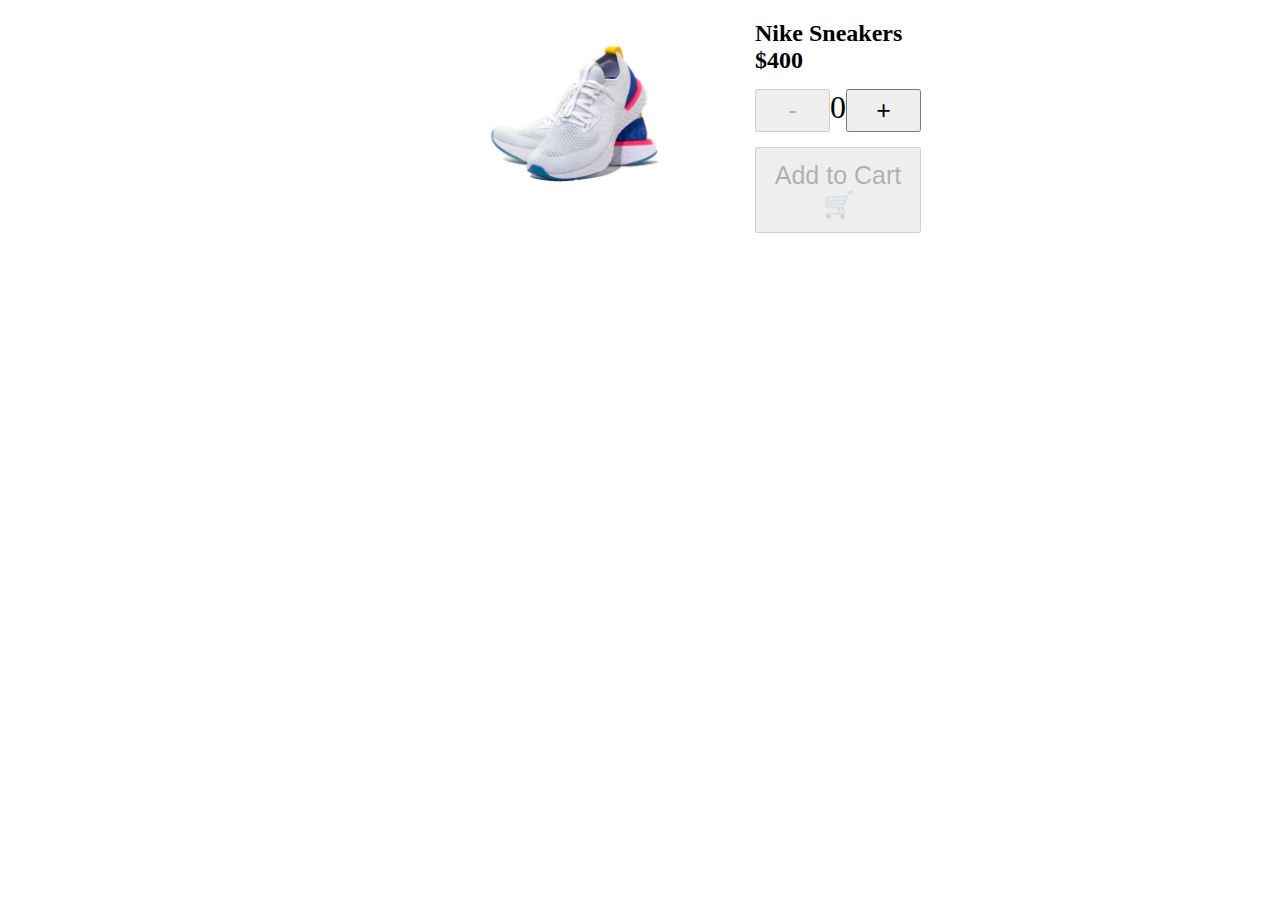
<file: e-comm.html>
<!DOCTYPE html>
<html lang="en">
<head>
    <meta charset="UTF-8">
    <meta http-equiv="X-UA-Compatible" content="IE=edge">
    <meta name="viewport" content="width=device-width, initial-scale=1.0">
    <title>Document</title>
    <link rel="stylesheet" href="e-comm.css
    ">
</head>
<body>
    <div class="container">
		<div class="img-container">
			<img src="/istockphoto-956501428-612x612.jpg">
		</div>
		<div class="product-details">
			<h2>Nike Sneakers $400</h2>
			<div class="buttons">
				<button class="quantityBtn" id="decrement" disabled >-</button>
				<span class="quantity-display" id="quantity-display">0</span>
				<button class="quantityBtn" id="increment">+</button>
			</div>
			<button id="cartBtn" disabled>Add to Cart 🛒</button>
		</div>
	</div> 

    <script src="/e-comm.js"></script>
</body>
</html>
</file>
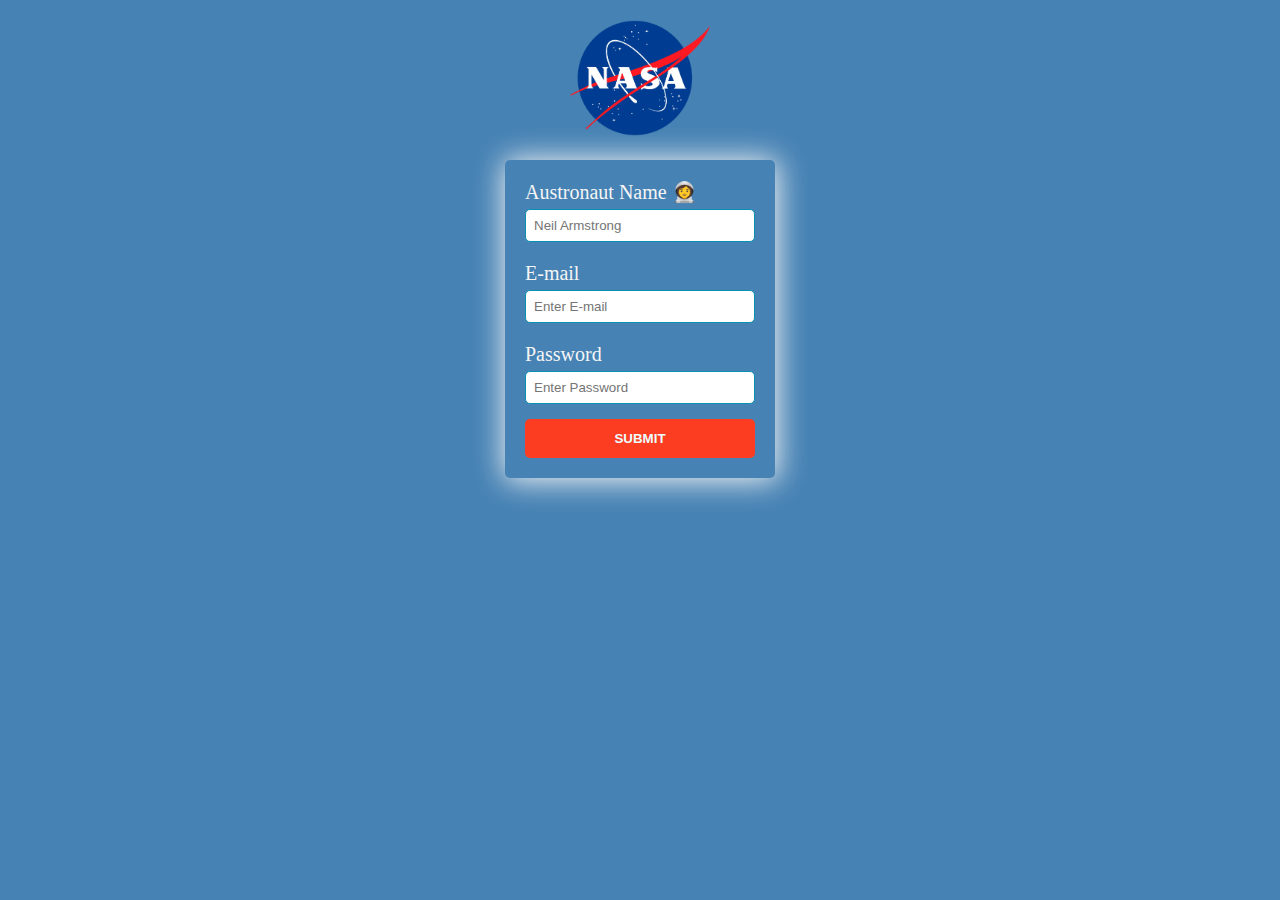
<file: form.html>
<!DOCTYPE html>
<html lang="en">
<head>
    <meta charset="UTF-8">
    <meta http-equiv="X-UA-Compatible" content="IE=edge">
    <meta name="viewport" content="width=device-width, initial-scale=1.0">
    <title>Document</title>
    <link rel="stylesheet" href="/forms.css">
</head>
<body>
    <header>
        <img src="/NASA-PNG-Clipart.png" alt="">
    </header>
    <main>
 <form action=""id="login-form" >
        <label for="austronautName">Austronaut Name 👩‍🚀</label>
        <input type="text" 
        id="austronautName" 
        name="austronautName"
        placeholder="Neil Armstrong" required>
     <label for="austronautEmail">E-mail</label>
        <input type="email" 
        id="email" 
        name="email"
        placeholder="Enter E-mail" required>
    <label for="austronautPassword">Password </label>
        <input type="password" 
        id="password" 
        name="password"
        placeholder="Enter Password" required>
        <button type="submit">Submit</button>
    </form>
    </main>
    <script src="form.js"></script>
</body>
</html>
</file>
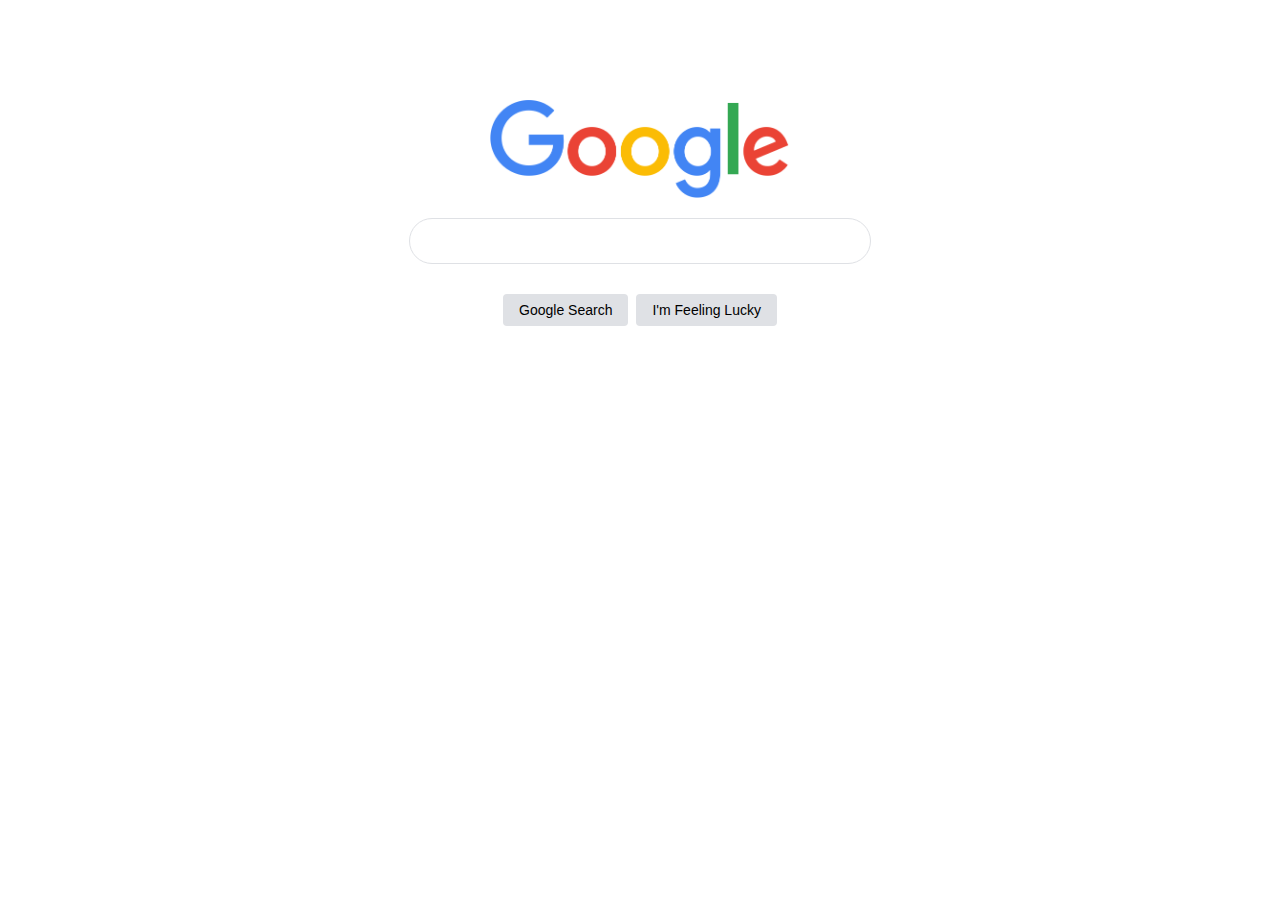
<file: next.html>
<!DOCTYPE html>
<html lang="en">
<head>
    <meta charset="UTF-8">
    <meta http-equiv="X-UA-Compatible" content="IE=edge">
    <meta name="viewport" content="width=device-width, initial-scale=1.0">
    <title>Document</title>
    <link rel="stylesheet" href="next.css">
</head>
<body>
    <div class="main">
        <img class="logo-img" src="/google-logo-png-google-sva-scholarship-20.png" />
        <input class="search-input" type="text" />
        <div class="btn-wrapper">
            <button class="btn">Google Search</button>
            <button class="btn">I'm Feeling Lucky</button>
        </div>
    </div>
    
</body>
</html>
</file>
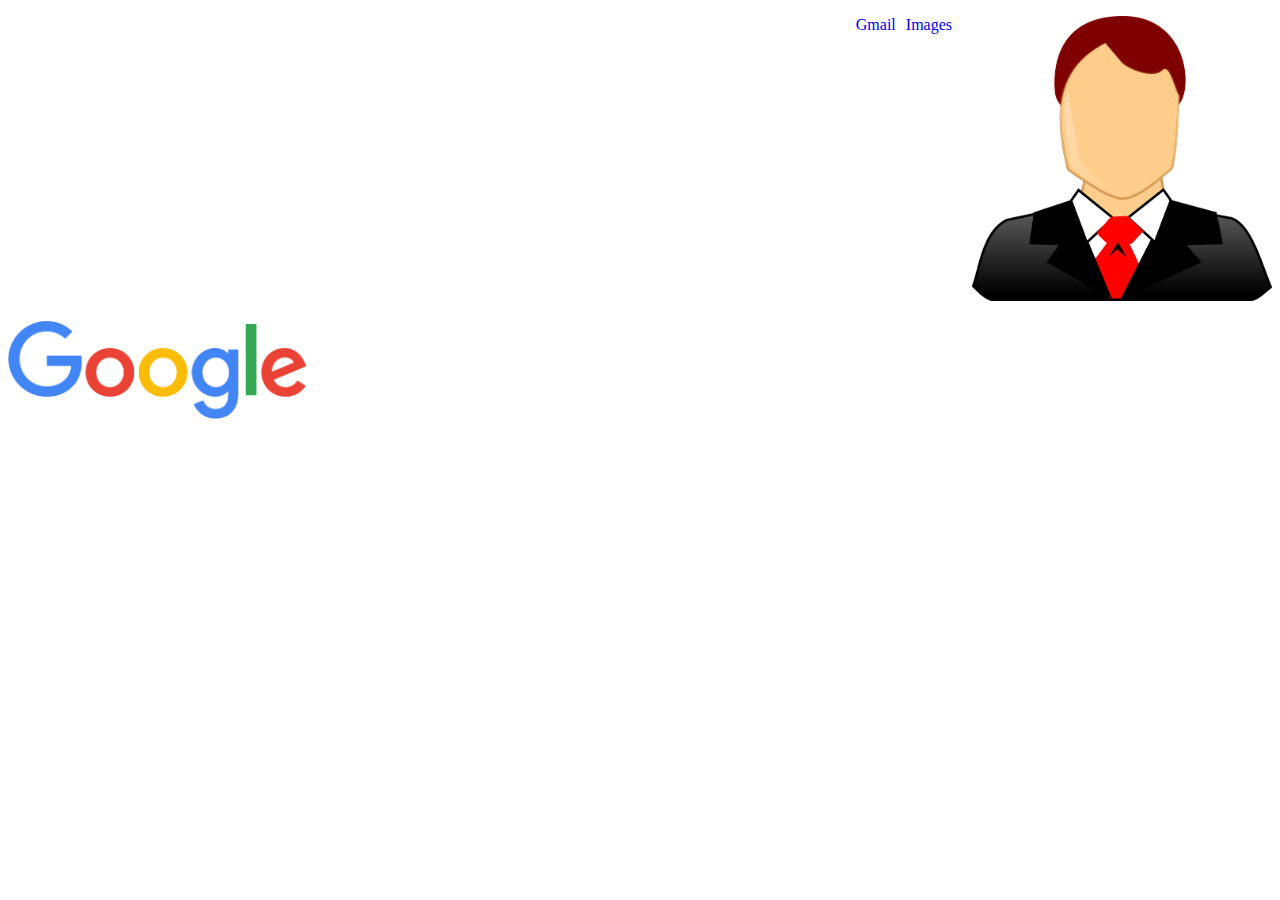
<file: project.html>
<!DOCTYPE html>
<html lang="en">
<!DOCTYPE html>
<html lang="en">
<head>
    <meta charset="UTF-8">
    <meta http-equiv="X-UA-Compatible" content="IE=edge">
    <meta name="viewport" content="width=device-width, initial-scale=1.0">
    <title>Document</title>
    <link rel="stylesheet" href="https://cdnjs.cloudflare.com/ajax/libs/font-awesome/6.4.0/css/all.min.css" integrity="sha512-iecdLmaskl7CVkqkXNQ/ZH/XLlvWZOJyj7Yy7tcenmpD1ypASozpmT/E0iPtmFIB46ZmdtAc9eNBvH0H/ZpiBw==" crossorigin="anonymous" referrerpolicy="no-referrer" />
    <link rel="stylesheet" href="style.css">
</head>

<body>
    <div id="wrapper">
        <div id="header">
            <ul>
                <li><a href="#" target="_blank">Gmail</a></li>
                <li><a href="#" target="_blank">Images</a></li>
                <li><i class="fa fa-home"></i></li>
                <li><img src="/businessman-310819_960_720.png" alt="" width="20"></li>
            </ul>
        </div>
        <div id="hero">
            <img src="/google-logo-png-google-sva-scholarship-20.png" alt="">
        </div>
    </div>
    
    
</body>
</html>
</file>
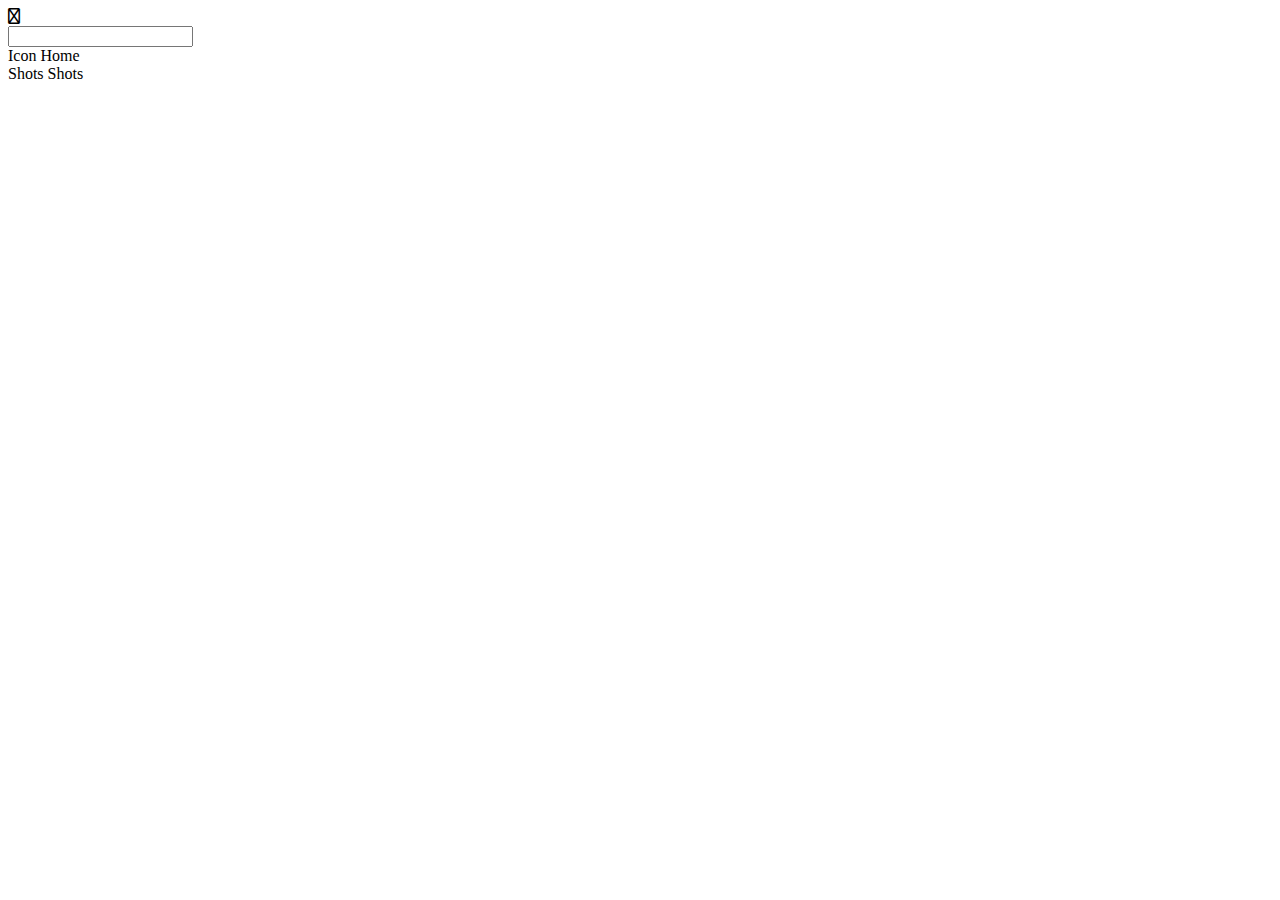
<file: youtube.html>
<!DOCTYPE html>
<html lang="en">
<head>
    <meta charset="UTF-8">
    <meta http-equiv="X-UA-Compatible" content="IE=edge">
    <meta name="viewport" content="width=device-width, initial-scale=1.0">
    <title>Document</title>
    <link rel="stylesheet" href="/youtube.css">
    <link rel="stylesheet" href="    https://cdnjs.cloudflare.com/ajax/libs/font-awesome/6.4.0/css/all.min.css
    ">
</head>
<body>
    <div id="container">
        <div class="header-section">
            <div class="left-header-section"><i class="fa-regular fa-bars"></i></div>
            <div class="center-header-section">
                <div class="search-section">
                    <input type="text" placeholder="">
                    <span class="search-icon1"></span>
                </div>
                <div class="mic"></div>
            </div>
            <div class="right-header-section">
                <span></span>
                <span></span>
                <span></span>
            </div>
        </div>
        <div class="main-section">
            <div class="side-bar">
                <div>
                    <span>Icon</span> 
                    <span>Home</span> 
                </div>
                <div>
                    <span>Shots</span>
                    <span>Shots</span>
                </div>
                <div></div>
                <div></div>
            </div>
            <div class="content-container">
                <div class="content-header"></div>
                <div class="main-content"></div>
            </div>
        </div>
    </div>
</body>
</html>
</file>
<file: e-comm.css>
html, body {
    margin: 0;
    padding: 0;
}

.container{
    display: flex;
    gap: 40px;

    width: 450px;
    margin: 20px auto;
    justify-content: space-around;
    align-items: center;
    align-content: center;
}

h2{
    margin: 0;
}

.product-details{
    display: flex;
    flex-direction: column;
    gap: 15px;
}

button{
    font-size: 25px;
    cursor: pointer;
    padding: 12px;
}

.quantityBtn{
    padding: 5px;
}

.buttons{
    display: flex;
    justify-content: space-between;
}

.quantityBtn{
    width: 75px;
}

.img-container{
    width: auto;

}

img{
    width: 300px;
    margin: 0;
    display: block;
}

.quantity-display{
    font-size: 32px;
}
</file>
<file: forms.css>
html, body {
    margin: 0;
    padding: 0;
    font-family: 'Roboto';
    background-color: steelblue;
}

header{
    width: 230px;
    margin: 0 auto;
    text-align: center;
    padding: 20px;
}

form{
    display: flex;
    flex-direction: column;
    width: 230px;
    margin: 0 auto;
    padding: 20px;
    margin-top: 0px;
    gap: 5px;
    border-radius: 5px;
    box-shadow: 1px 1px 30px 2px whitesmoke;
}

label{
    color: #0B3D91;
    color: whitesmoke;
    font-size: 20px;
    margin-top: 15px; 
}

label:first-child{
    margin-top: 0;
}

input{
    border: 1px solid #0891b2;
    padding: 8px;
    border-radius: 5px;  
}
input[type="submit"],button{
    margin-top: 10px;
    padding: 12px 17px;
    border: none;
    background-color: #FC3D21;
    color: #ecfeff;
    text-transform: uppercase;
    border-radius: 5px;
    font-weight: bold;
    cursor: pointer; 
}

img{
    width: 140px
}
</file>
<file: next.css>
.main {
    margin-top: 100px;    
}

.logo-img {
    display: block;
    width: 300px;
    margin-bottom: 20px;
    margin-left: auto;
    margin-right: auto;
}

.search-input {
    display: block;
    width: 400px;
    margin-left: auto;
    margin-right: auto;
    line-height: 24px;
    padding-top: 10px;
    padding-bottom: 10px;
    padding-left: 30px;
    padding-right: 30px;
    border: 1px solid #dfe1e5;
    border-radius: 24px;
}

.btn-wrapper {
    display: flex;
    justify-content: center;
}

.btn {
    margin-left: 4px;
    margin-right: 4px;
    margin-top: 30px;
    background: #dfe1e5;
    border: none;
    padding-top: 8px;
    padding-bottom: 8px;
    padding-left: 16px;
    padding-right: 16px;
    border-radius: 4px;
    font-size: 14px;
}
</file>
<file: style.css>
ul {
    list-style-type: none;
    display: flex;
    gap: 10px;
    justify-content: end;
}
li,a{
    text-decoration: none;
}
li,img{
    border-radius: 10px;
}
#hero,img{
    width: 300px;
}
</file>
<file: youtube.css>
.main-section{
    display: flex;
}
.sidebar{
    padding: 50px 0px;

}
.sidebar div{
    display: flex;
    flex-direction: column;
    padding-left: 20px;
    margin-bottom: 20px;

}
</file>
